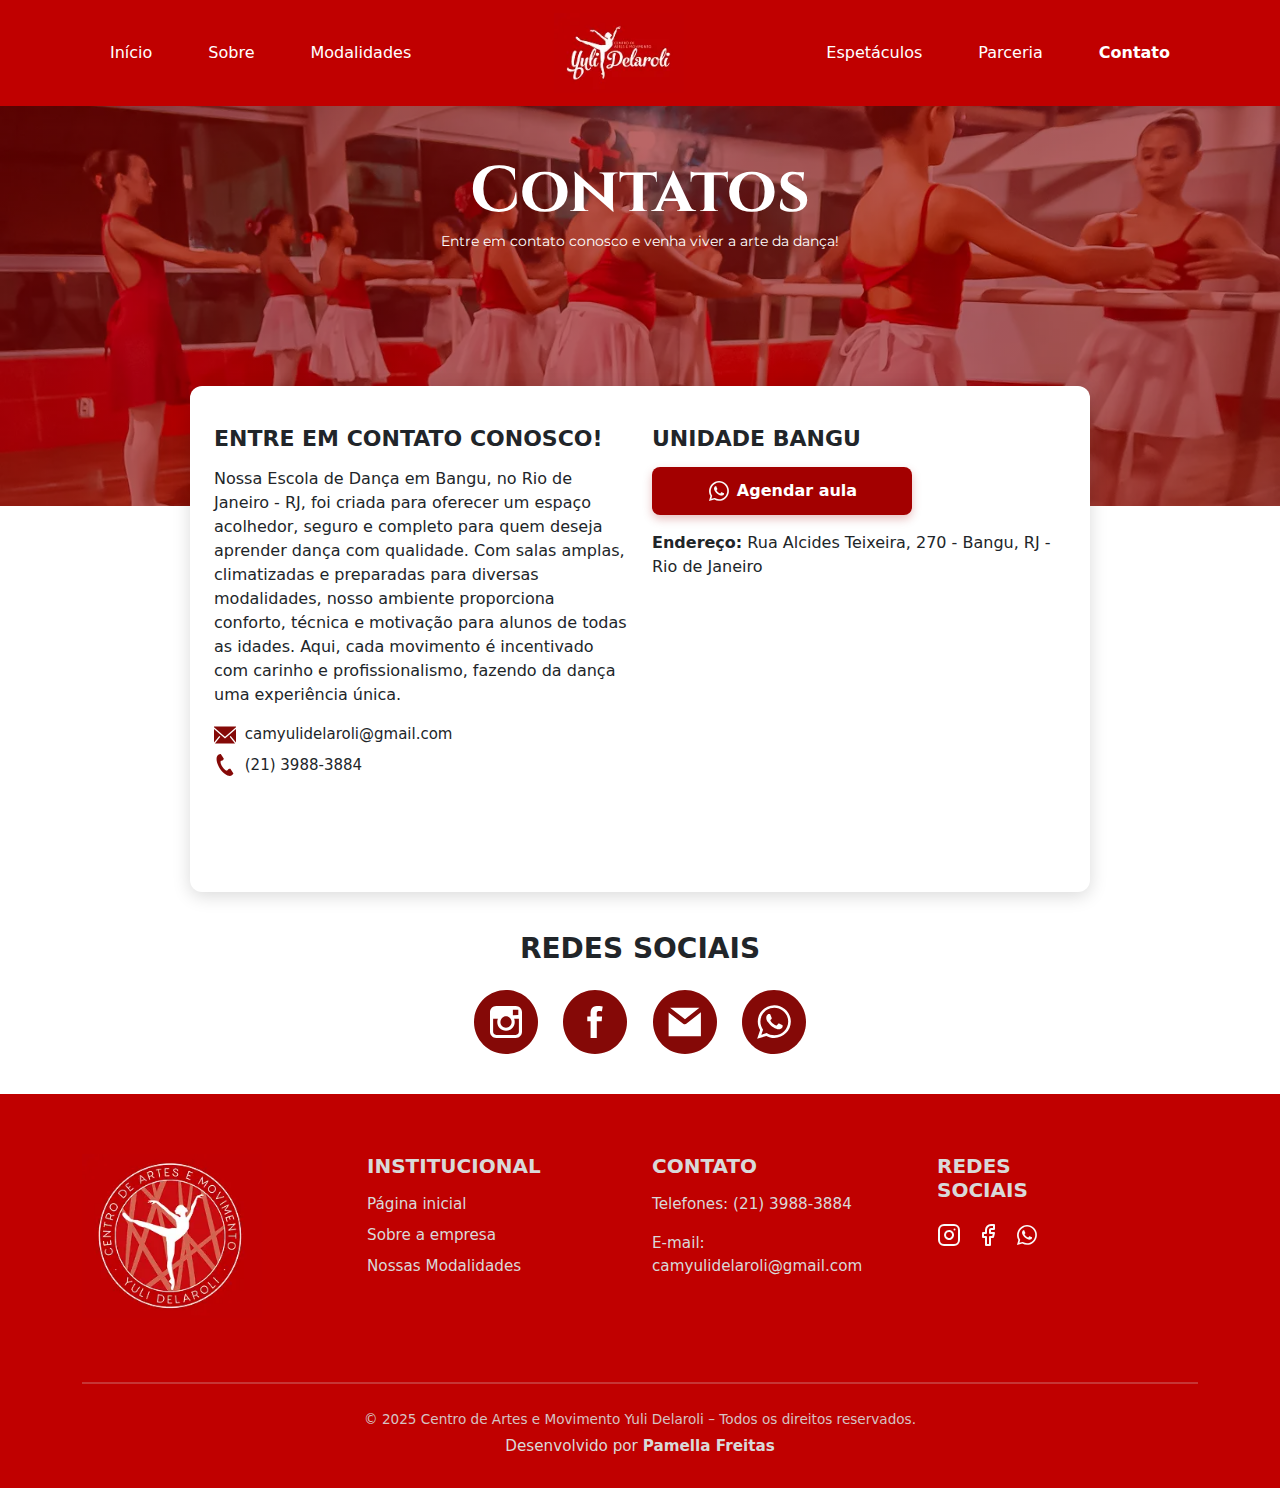
<file: contatos.html>
<!DOCTYPE html>
<html lang="pt-br">
<head>
  <meta charset="UTF-8">
  <title>Contato - CAM Yuli Delaroli</title>
  <meta name="viewport" content="width=device-width, initial-scale=1">

   <!-- Styles CSS -->
  <link rel="stylesheet" href="css/footer.css">
  <link rel="stylesheet" href="css/contatos.css">

  <!-- Bootstrap CSS -->
  <link href="https://cdn.jsdelivr.net/npm/bootstrap@5.3.2/dist/css/bootstrap.min.css" rel="stylesheet">

  <!-- Google Fonts -->
  <link rel="preconnect" href="https://fonts.googleapis.com">
  <link rel="preconnect" href="https://fonts.gstatic.com" crossorigin>
  <link href="https://fonts.googleapis.com/css2?family=Cinzel:wght@400..900&family=Dancing+Script:wght@400..700&family=Montserrat:ital,wght@0,100..900;1,100..900&display=swap" rel="stylesheet">

   <!-- Animação -->
  <link rel="stylesheet" href="https://cdn.jsdelivr.net/npm/aos@2.3.4/dist/aos.css" />

</head>

<body>

<nav class="navbar navbar-expand-lg navbar-dark menu-custom">
  <div class="container">

    <!-- LOGO MOBILE (aparece só no mobile) -->
    <a class="navbar-brand d-lg-none" href="#">
      <img src="img/logo-cam.webp" alt="Logo">
    </a>

    <!-- BOTÃO HAMBÚRGUER -->
    <button class="navbar-toggler" type="button" data-bs-toggle="collapse" data-bs-target="#menu">
      <span class="navbar-toggler-icon"></span>
    </button>

    <!-- MENU -->
    <div class="collapse navbar-collapse justify-content-between" id="menu">

      <!-- LADO ESQUERDO (DESKTOP) -->
      <ul class="navbar-nav align-items-center">
        <li class="nav-item"><a class="nav-link" href="/index.html">Início</a></li>
        <li class="nav-item"><a class="nav-link" href="/sobre.html">Sobre</a></li>
        <li class="nav-item"><a class="nav-link" href="/modalidades.html">Modalidades</a></li>
      </ul>

      <!-- LOGO DESKTOP (só aparece em telas grandes) -->
      <a class="navbar-brand d-none d-lg-block mx-4" href="#">
        <img src="img/logo-cam.webp" alt="Logo">
      </a>

      <!-- LADO DIREITO (DESKTOP) -->
      <ul class="navbar-nav align-items-center">
        <li class="nav-item"><a class="nav-link" href="/espetaculo.html">Espetáculos</a></li>
        <li class="nav-item"><a class="nav-link" href="/parcerias.html">Parceria</a></li>
        <li class="nav-item"><a class="nav-link active" href="/contatos.html">Contato</a></li>
      </ul>

    </div>
  </div>
</nav>


<section class="contatos-section">
  <!-- Fundo -->
  <div class="contatos-bg">
        <h1 class="titulo-contatos text-center pt-5">Contatos</h2>
        <p class="subtitulo-contatos text-center">Entre em contato conosco e venha viver a arte da dança!</p>
  </div>
  <!-- Conteúdo principal -->
  <div class="container contato-card">

    <div class="row m-0">
      <!-- COLUNA ESQUERDA -->
      <div class="col-md-6 contato-texto">
        <h2>ENTRE EM CONTATO CONOSCO!</h2>
        <p>
          Nossa Escola de Dança em Bangu, no Rio de Janeiro - RJ, foi criada para oferecer um espaço acolhedor,
          seguro e completo para quem deseja aprender dança com qualidade.
          Com salas amplas, climatizadas e preparadas para diversas modalidades, nosso ambiente proporciona conforto,
          técnica e motivação para alunos de todas as idades. Aqui, cada movimento é incentivado com carinho e profissionalismo,
          fazendo da dança uma experiência única.
        </p>

        <p class="info-item">
          <svg width="22" height="22" viewBox="0 0 22 22" fill="none" xmlns="http://www.w3.org/2000/svg">
          <path fill-rule="evenodd" clip-rule="evenodd" d="M22 4.90723V18.5374L16.6815 11.8899L15.6708 12.6987L21.0411 19.4121H0.958879L6.32916 12.6987L5.31851 11.8899L0 18.5374V4.90722L10.9994 14.4456L22 4.90723ZM21.9992 2.5896V3.19262L10.9999 12.731L0.000515625 3.19263V2.5896H21.9992Z" fill="#850907"/>
          </svg>

          camyulidelaroli@gmail.com</p>
        <p class="info-item">
          <svg width="22" height="22" viewBox="0 0 22 22" fill="none" xmlns="http://www.w3.org/2000/svg">
          <g clip-path="url(#clip0_149_57)">
          <path d="M4.07408 0.932218C2.56244 1.91259 2.26548 4.97708 2.83619 7.47473C3.28066 9.41975 4.22563 12.0289 5.81908 14.4857C7.31809 16.797 9.40942 18.8695 11.0041 20.0686C13.0518 21.6082 15.971 22.5869 17.4826 21.6065C18.247 21.1108 19.3826 19.7564 19.4345 19.5133C19.4345 19.5133 18.7685 18.4865 18.6224 18.2612L16.3892 14.8179C16.2233 14.562 15.1826 14.7959 14.6539 15.0954C13.9407 15.4994 13.284 16.5836 13.284 16.5836C12.795 16.8661 12.3854 16.5847 11.5296 16.1908C10.4779 15.7069 9.29538 14.2033 8.35424 12.8415C7.49465 11.4269 6.60404 9.73394 6.59115 8.57627C6.58053 7.63431 6.49056 7.14559 6.94796 6.8143C6.94796 6.8143 8.20574 6.65677 8.86553 6.17045C9.35455 5.80986 9.99251 4.95504 9.82656 4.69912L7.59339 1.25586C7.44726 1.03053 6.78133 0.00374943 6.78133 0.00374943C6.53825 -0.0480279 4.83845 0.436488 4.07408 0.932218Z" fill="#850907"/>
          </g>
          <defs>
          <clipPath id="clip0_149_57">
          <rect width="22" height="22" fill="white"/>
          </clipPath>
          </defs>
          </svg>

          (21) 3988-3884</p>
      </div>

      <!-- COLUNA DIREITA -->
      <div class="col-md-6 unidade-box">
        <h2>UNIDADE BANGU</h2>

        <a href="https://api.whatsapp.com/send/?phone=552139883884&text&type=phone_number&app_absent=0&utm_source=ig" target="_blank" rel="noopener noreferrer" class="btn-agendar mb-3">
          <svg width="24" height="24" viewBox="0 0 24 24" fill="none" xmlns="http://www.w3.org/2000/svg">
<path d="M16.6 14C16.4 13.9 15.1 13.3 14.9 13.2C14.7 13.1 14.5 13.1 14.3 13.3C14.1 13.5 13.7 14.1 13.5 14.3C13.4 14.5 13.2 14.5 13 14.4C12.3 14.1 11.6 13.7 11 13.2C10.5 12.7 10 12.1 9.6 11.5C9.5 11.3 9.6 11.1 9.7 11C9.8 10.9 9.9 10.7 10.1 10.6C10.2 10.5 10.3 10.3 10.3 10.2C10.4 10.1 10.4 9.90001 10.3 9.80001C10.2 9.70001 9.7 8.50001 9.5 8.00001C9.4 7.30001 9.2 7.30001 9 7.30001C8.9 7.30001 8.7 7.30001 8.5 7.30001C8.3 7.30001 8 7.50001 7.9 7.60001C7.3 8.20001 7 8.90001 7 9.70001C7.1 10.6 7.4 11.5 8 12.3C9.1 13.9 10.5 15.2 12.2 16C12.7 16.2 13.1 16.4 13.6 16.5C14.1 16.7 14.6 16.7 15.2 16.6C15.9 16.5 16.5 16 16.9 15.4C17.1 15 17.1 14.6 17 14.2C17 14.2 16.8 14.1 16.6 14ZM19.1 4.90001C15.2 1.00001 8.9 1.00001 5 4.90001C1.8 8.10001 1.2 13 3.4 16.9L2 22L7.3 20.6C8.8 21.4 10.4 21.8 12 21.8C17.5 21.8 21.9 17.4 21.9 11.9C22 9.30001 20.9 6.80001 19.1 4.90001ZM16.4 18.9C15.1 19.7 13.6 20.2 12 20.2C10.5 20.2 9.1 19.8 7.8 19.1L7.5 18.9L4.4 19.7L5.2 16.7L5 16.4C2.6 12.4 3.8 7.40001 7.7 4.90001C11.6 2.40001 16.6 3.70001 19 7.50001C21.4 11.4 20.3 16.5 16.4 18.9Z" fill="#FAFAFA"/>
          </svg>

          Agendar aula</a>

        <p><strong>Endereço:</strong> Rua Alcides Teixeira, 270 - Bangu, RJ - Rio de Janeiro</p>

            <iframe 
            src="https://www.google.com/maps/embed?pb=!1m18!1m12!1m3!1d3676.739671841486!2d-43.465547!3d-22.849118999999998!2m3!1f0!2f0!3f0!3m2!1i1024!2i768!4f13.1!3m3!1m2!1s0x9960157358f725%3A0x81da7f121dea5b9a!2sCAM%20Yuli%20Delaroli!5e0!3m2!1spt-BR!2sbr!4v1765132018688!5m2!1spt-BR!2sbr"
            class="w-100 rounded"
            style="max-width: 420px; height: 250px; border:0;"
            allowfullscreen=""
            loading="lazy">
          </iframe>
      </div>
    </div>
  </div>

  <!-- REDES SOCIAIS -->
  <div class="redes-sociais container text-center">
    <h3>REDES SOCIAIS</h3>

    <div class="icons pt-3">
      <a href="https://www.instagram.com/camyulidelaroli/" target="_blank" rel="noopener noreferrer">
        <svg width="64" height="64" viewBox="0 0 64 64" fill="none" xmlns="http://www.w3.org/2000/svg">
<g clip-path="url(#clip0_97_120)">
<path d="M32.0002 37.625C35.1002 37.625 37.6377 35.1 37.6377 31.9875C37.6377 30.7625 37.2377 29.625 36.5752 28.7C35.5502 27.2875 33.8877 26.35 32.0127 26.35C30.1377 26.35 28.4752 27.275 27.4502 28.7C26.7877 29.625 26.3877 30.7625 26.3877 31.9875C26.3752 35.1 28.9002 37.625 32.0002 37.625Z" fill="#850907"/>
<path d="M44.3 25.1125V20.3875V19.6875H43.6L38.875 19.7L38.9 25.125L44.3 25.1125Z" fill="#850907"/>
<path d="M40.75 32C40.75 36.825 36.825 40.75 32 40.75C27.175 40.75 23.25 36.825 23.25 32C23.25 30.8375 23.4875 29.725 23.9 28.7125H19.125V41.8125C19.125 43.5 20.5 44.875 22.1875 44.875H41.8125C43.5 44.875 44.875 43.5 44.875 41.8125V28.7125H40.1C40.525 29.725 40.75 30.8375 40.75 32Z" fill="#850907"/>
<path d="M32 0C14.325 0 0 14.325 0 32C0 49.675 14.325 64 32 64C49.675 64 64 49.675 64 32C64 14.325 49.675 0 32 0ZM48 28.7125V41.8125C48 45.225 45.225 48 41.8125 48H22.1875C18.775 48 16 45.225 16 41.8125V28.7125V22.175C16 18.7625 18.775 15.9875 22.1875 15.9875H41.8125C45.225 15.9875 48 18.7625 48 22.175V28.7125Z" fill="#850907"/>
</g>
<defs>
<clipPath id="clip0_97_120">
<rect width="64" height="64" fill="white"/>
</clipPath>
</defs>
</svg>

      </a>
      <a href="https://www.facebook.com/camyulidelaroli?locale=pt_BR" target="_blank" rel="noopener noreferrer">
        <svg width="64" height="64" viewBox="0 0 64 64" fill="none" xmlns="http://www.w3.org/2000/svg">
<g clip-path="url(#clip0_97_129)">
<path d="M32 0C14.325 0 0 14.325 0 32C0 49.675 14.325 64 32 64C49.675 64 64 49.675 64 32C64 14.325 49.675 0 32 0ZM39.0625 26.575L38.7 31.3625H33.7875V47.9875H27.5875V31.3625H24.275V26.575H27.5875V23.3625C27.5875 21.95 27.625 19.7625 28.65 18.4C29.7375 16.9625 31.225 15.9875 33.7875 15.9875C37.9625 15.9875 39.7125 16.5875 39.7125 16.5875L38.8875 21.4875C38.8875 21.4875 37.5125 21.0875 36.225 21.0875C34.9375 21.0875 33.7875 21.55 33.7875 22.8375V26.575H39.0625Z" fill="#850907"/>
</g>
<defs>
<clipPath id="clip0_97_129">
<rect width="64" height="64" fill="white"/>
</clipPath>
</defs>
</svg>

      </a>
      <a href="https://mail.google.com/mail/?view=cm&fs=1&to=camyulidelaroli@gmail.com" target="_blank"
      target="_blank" rel="noopener noreferrer">
        <svg width="64" height="64" viewBox="0 0 64 64" fill="none" xmlns="http://www.w3.org/2000/svg">
<g clip-path="url(#clip0_97_152)">
<path d="M32 0C14.3268 0 0 14.3268 0 32C0 49.6732 14.3268 64 32 64C49.6732 64 64 49.6732 64 32C64 14.3268 49.6732 0 32 0ZM46.4169 17.7778L31.9881 29.1846L17.0901 17.7778H46.4169ZM47.9013 46.2222H15.605V22.5953L30.4921 33.8871C30.8913 34.1923 31.4818 34.3449 31.9579 34.3449C32.4453 34.3449 32.8684 34.1849 33.272 33.8661L47.9013 22.2287V46.2222Z" fill="#850907"/>
</g>
<defs>
<clipPath id="clip0_97_152">
<rect width="64" height="64" fill="white"/>
</clipPath>
</defs>
</svg>

      </a>
      <a href="https://api.whatsapp.com/send/?phone=552139883884&text&type=phone_number&app_absent=0&utm_source=ig" target="_blank" rel="noopener noreferrer">
        <svg width="64" height="64" viewBox="0 0 64 64" fill="none" xmlns="http://www.w3.org/2000/svg">
<g clip-path="url(#clip0_97_142)">
<path d="M64 32C64 14.3269 49.6731 0 32 0C14.3269 0 0 14.3269 0 32C0 49.6731 14.3269 64 32 64C49.6731 64 64 49.6731 64 32Z" fill="#850907"/>
<path d="M48.8399 31.5651C48.8399 40.6263 41.4371 47.972 32.3033 47.972C29.4048 47.972 26.6821 47.2306 24.3119 45.9324L15.1572 48.8397L18.1414 40.0343C16.6367 37.5631 15.7701 34.6613 15.7701 31.564C15.7712 22.5027 23.1718 15.157 32.3055 15.157C41.4382 15.1592 48.8399 22.5038 48.8399 31.5651ZM32.3022 17.7733C24.637 17.7733 18.4017 23.9613 18.4017 31.5684C18.4017 34.5866 19.3858 37.3808 21.0498 39.6543L19.3144 44.7759L24.6545 43.0789C26.8512 44.5199 29.4795 45.3591 32.3022 45.3591C39.9675 45.3591 46.205 39.1721 46.205 31.5651C46.2072 23.9613 39.9686 17.7733 32.3022 17.7733ZM40.654 35.3444C40.5507 35.1786 40.2806 35.0776 39.8764 34.8755C39.4733 34.6734 37.4776 33.7013 37.1075 33.5695C36.734 33.4344 36.4638 33.3663 36.1936 33.7694C35.9267 34.1725 35.1491 35.0776 34.9108 35.3477C34.6746 35.6168 34.4385 35.6509 34.0332 35.4521C33.6279 35.2478 32.3209 34.826 30.7723 33.4564C29.5674 32.3888 28.7535 31.0741 28.5185 30.671C28.2801 30.269 28.4943 30.0516 28.6953 29.8517C28.8765 29.6704 29.1006 29.3816 29.3038 29.1454C29.507 28.9115 29.574 28.7456 29.7091 28.4766C29.842 28.2075 29.775 27.9735 29.675 27.7703C29.574 27.5682 28.7645 25.5912 28.4251 24.7861C28.0879 23.9822 27.7507 24.1151 27.5135 24.1151C27.2774 24.1151 27.0072 24.0821 26.737 24.0821C26.4668 24.0821 26.0275 24.1799 25.6573 24.583C25.2872 24.986 24.2394 25.9581 24.2394 27.9373C24.2394 29.9187 25.6903 31.8287 25.8935 32.0967C26.0977 32.3636 28.6986 36.5581 32.8185 38.1683C36.9405 39.7773 36.9405 39.2402 37.683 39.1721C38.4277 39.104 40.0818 38.2001 40.4178 37.2621C40.7561 36.3198 40.7561 35.5125 40.654 35.3444Z" fill="white" stroke="white" stroke-width="0.000336827"/>
</g>
<defs>
<clipPath id="clip0_97_142">
<rect width="64" height="64" fill="white"/>
</clipPath>
</defs>
</svg>

      </a>
    </div>
  </div>

</section>




<footer class="footer-custom">
  <div class="container">

    <div class="row align-items-start">

  <!-- LOGO -->
  <div class="col-12 col-md-3 col-lg-3 mb-4">
    <img src="img/logo-cam2.webp" alt="Logo" class="logo-footer">
  </div>

  <!-- INSTITUCIONAL -->
  <div class="col-12 col-md-3 col-lg-3 mb-4">
    <h5 class="footer-title">INSTITUCIONAL</h5>
    <ul class="footer-list">
      <li><a href="/index.html">Página inicial</a></li>
      <li><a href="/sobre.html">Sobre a empresa</a></li>
      <li><a href="/modalidades.html">Nossas Modalidades</a></li>
    </ul>
  </div>

  <!-- CONTATO -->
  <div class="col-12 col-md-3 col-lg-3 mb-4">
    <h5 class="footer-title">Contato</h5>
    <p>Telefones: (21) 3988-3884</p>
    <p>E-mail: camyulidelaroli@gmail.com</p>
  </div>

  <!-- REDES SOCIAIS -->
  <div class="col-12 col-md-3 col-lg-2 mb-4">
    <h5 class="footer-title">Redes Sociais</h5>
    <div class="footer-redes">
          <a href="https://www.instagram.com/camyulidelaroli/" target="_blank" rel="noopener noreferrer">
            <svg width="24" height="24" viewBox="0 0 24 24" fill="none" xmlns="http://www.w3.org/2000/svg">
            <path d="M17 2H7C4.23858 2 2 4.23858 2 7V17C2 19.7614 4.23858 22 7 22H17C19.7614 22 22 19.7614 22 17V7C22 4.23858 19.7614 2 17 2Z" stroke="#F9F9F9" stroke-width="2" stroke-linecap="round" stroke-linejoin="round"/>
            <path d="M16 11.3701C16.1234 12.2023 15.9813 13.0523 15.5938 13.7991C15.2063 14.5459 14.5932 15.1515 13.8416 15.5297C13.0901 15.908 12.2385 16.0397 11.4078 15.906C10.5771 15.7723 9.80977 15.3801 9.21485 14.7852C8.61993 14.1903 8.22774 13.4229 8.09408 12.5923C7.96042 11.7616 8.09208 10.91 8.47034 10.1584C8.8486 9.40691 9.4542 8.7938 10.201 8.4063C10.9478 8.0188 11.7978 7.87665 12.63 8.00006C13.4789 8.12594 14.2649 8.52152 14.8717 9.12836C15.4785 9.73521 15.8741 10.5211 16 11.3701Z" stroke="#F9F9F9" stroke-width="2" stroke-linecap="round" stroke-linejoin="round"/>
            <path d="M17.5 6.5H17.51" stroke="#F9F9F9" stroke-width="2" stroke-linecap="round" stroke-linejoin="round"/>
          </svg>

          </a>
          <a href="https://www.facebook.com/camyulidelaroli?locale=pt_BR" target="_blank" rel="noopener noreferrer">
            <svg width="24" height="24" viewBox="0 0 24 24" fill="none" xmlns="http://www.w3.org/2000/svg">
            <path d="M18 2H15C13.6739 2 12.4021 2.52678 11.4645 3.46447C10.5268 4.40215 10 5.67392 10 7V10H7V14H10V22H14V14H17L18 10H14V7C14 6.73478 14.1054 6.48043 14.2929 6.29289C14.4804 6.10536 14.7348 6 15 6H18V2Z" stroke="#F9F9F9" stroke-width="2" stroke-linecap="round" stroke-linejoin="round"/>
            </svg>
          </a>

          <a href="https://api.whatsapp.com/send/?phone=552139883884&text&type=phone_number&app_absent=0&utm_source=ig" target="_blank" rel="noopener noreferrer">
            <svg width="24" height="24" viewBox="0 0 24 24" fill="none" xmlns="http://www.w3.org/2000/svg">
            <path d="M16.6 14.0001C16.4 13.9001 15.1 13.3001 14.9 13.2001C14.7 13.1001 14.5 13.1001 14.3 13.3001C14.1 13.5001 13.7 14.1001 13.5 14.3001C13.4 14.5001 13.2 14.5001 13 14.4001C12.3 14.1001 11.6 13.7001 11 13.2001C10.5 12.7001 10 12.1001 9.6 11.5001C9.5 11.3001 9.6 11.1001 9.7 11.0001C9.8 10.9001 9.9 10.7001 10.1 10.6001C10.2 10.5001 10.3 10.3001 10.3 10.2001C10.4 10.1001 10.4 9.9001 10.3 9.8001C10.2 9.7001 9.7 8.5001 9.5 8.0001C9.4 7.3001 9.2 7.3001 9 7.3001C8.9 7.3001 8.7 7.3001 8.5 7.3001C8.3 7.3001 8 7.5001 7.9 7.6001C7.3 8.2001 7 8.9001 7 9.7001C7.1 10.6001 7.4 11.5001 8 12.3001C9.1 13.9001 10.5 15.2001 12.2 16.0001C12.7 16.2001 13.1 16.4001 13.6 16.5001C14.1 16.7001 14.6 16.7001 15.2 16.6001C15.9 16.5001 16.5 16.0001 16.9 15.4001C17.1 15.0001 17.1 14.6001 17 14.2001C17 14.2001 16.8 14.1001 16.6 14.0001ZM19.1 4.9001C15.2 1.0001 8.9 1.0001 5 4.9001C1.8 8.1001 1.2 13.0001 3.4 16.9001L2 22.0001L7.3 20.6001C8.8 21.4001 10.4 21.8001 12 21.8001C17.5 21.8001 21.9 17.4001 21.9 11.9001C22 9.3001 20.9 6.8001 19.1 4.9001ZM16.4 18.9001C15.1 19.7001 13.6 20.2001 12 20.2001C10.5 20.2001 9.1 19.8001 7.8 19.1001L7.5 18.9001L4.4 19.7001L5.2 16.7001L5 16.4001C2.6 12.4001 3.8 7.4001 7.7 4.9001C11.6 2.4001 16.6 3.7001 19 7.5001C21.4 11.4001 20.3 16.5001 16.4 18.9001Z" fill="#FAFAFA"/>
            </svg>

          </a>
        </div>
      </div>

    </div>

    <!-- LINHA -->
    <hr class="footer-linha">

    <!-- COPYRIGHT -->
    <div class="text-center footer-copy">
      <p>© 2025 Centro de Artes e Movimento Yuli Delaroli – Todos os direitos reservados.</p>
      <a href="https://www.instagram.com/devpamella/">Desenvolvido por <strong>Pamella Freitas</strong></a>
    </div>

  </div>
</footer>



  <!-- Bootstrap JS -->
   <script src="javascript.js"></script>
  <script src="https://cdn.jsdelivr.net/npm/bootstrap@5.3.2/dist/js/bootstrap.bundle.min.js"></script>
  <script src="https://cdn.jsdelivr.net/npm/aos@2.3.4/dist/aos.js"></script>
<script>
  AOS.init();
</script>



</body>
</html>
</file>
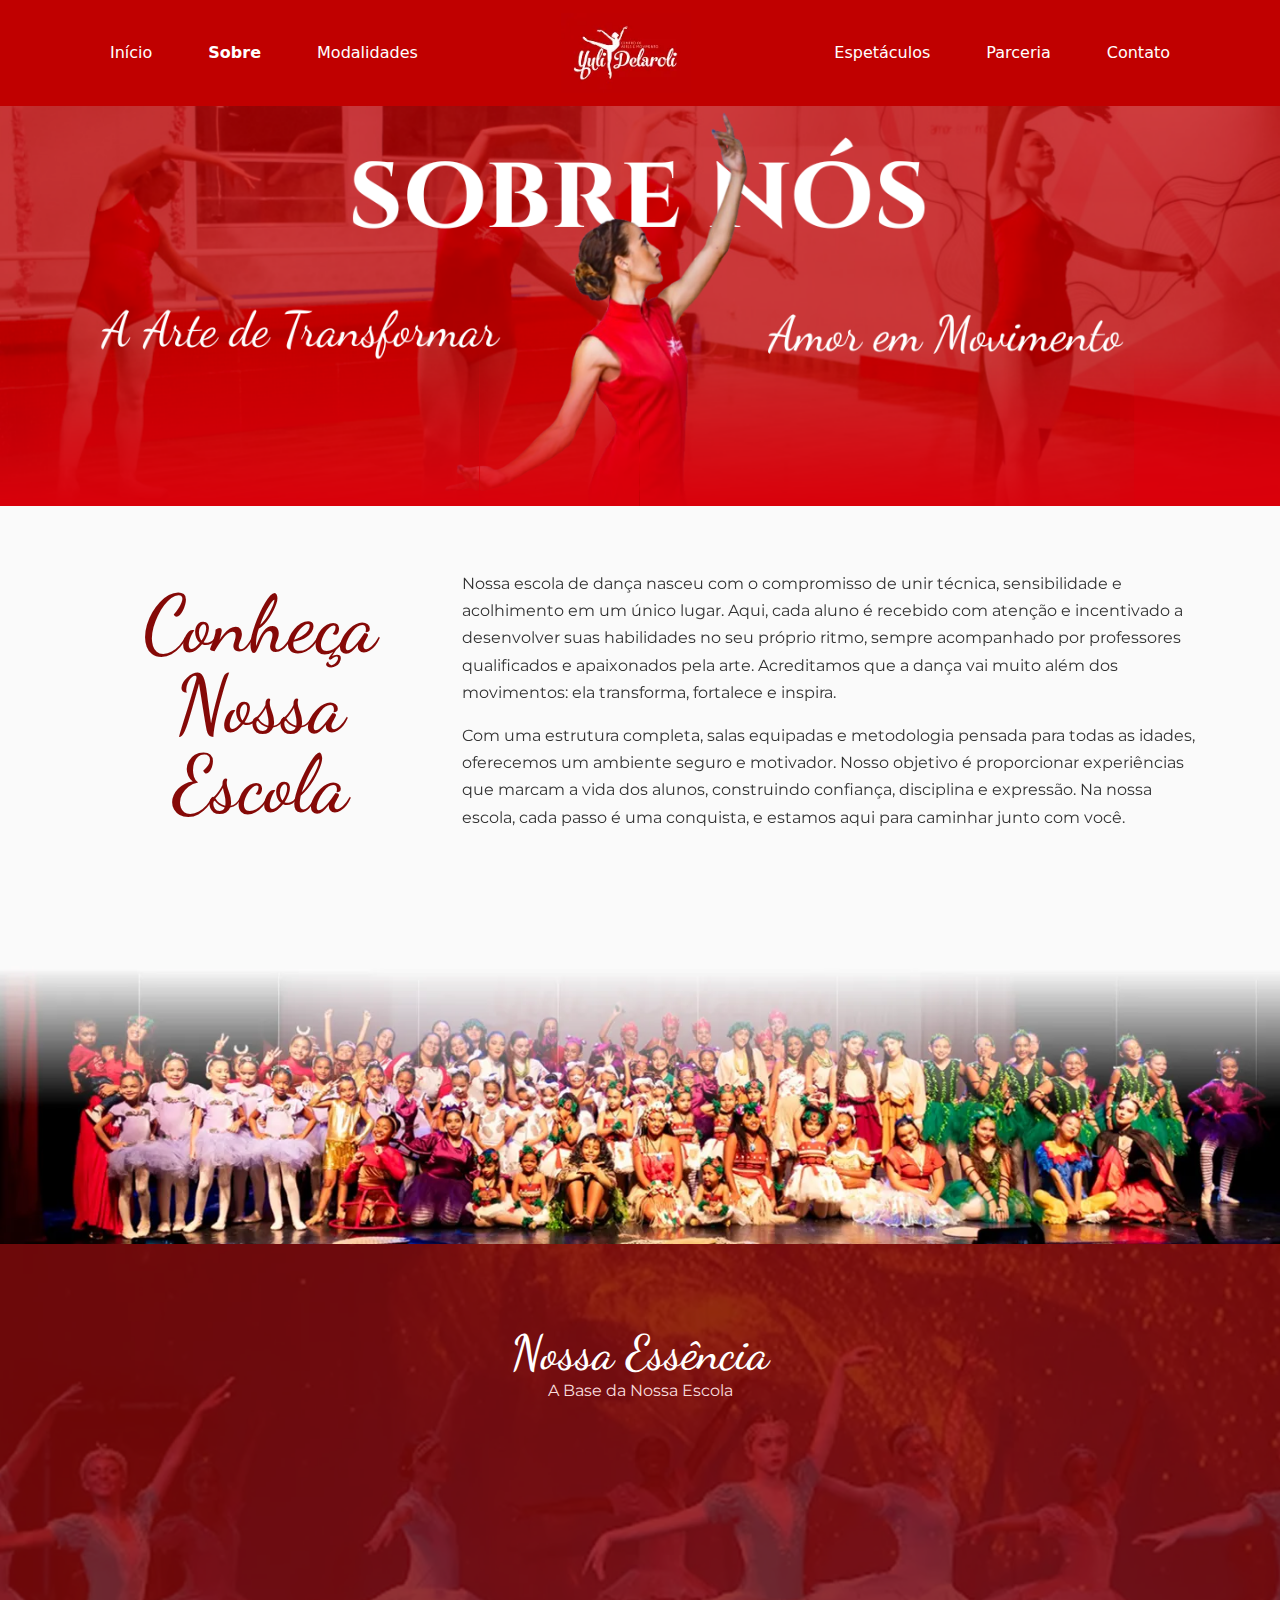
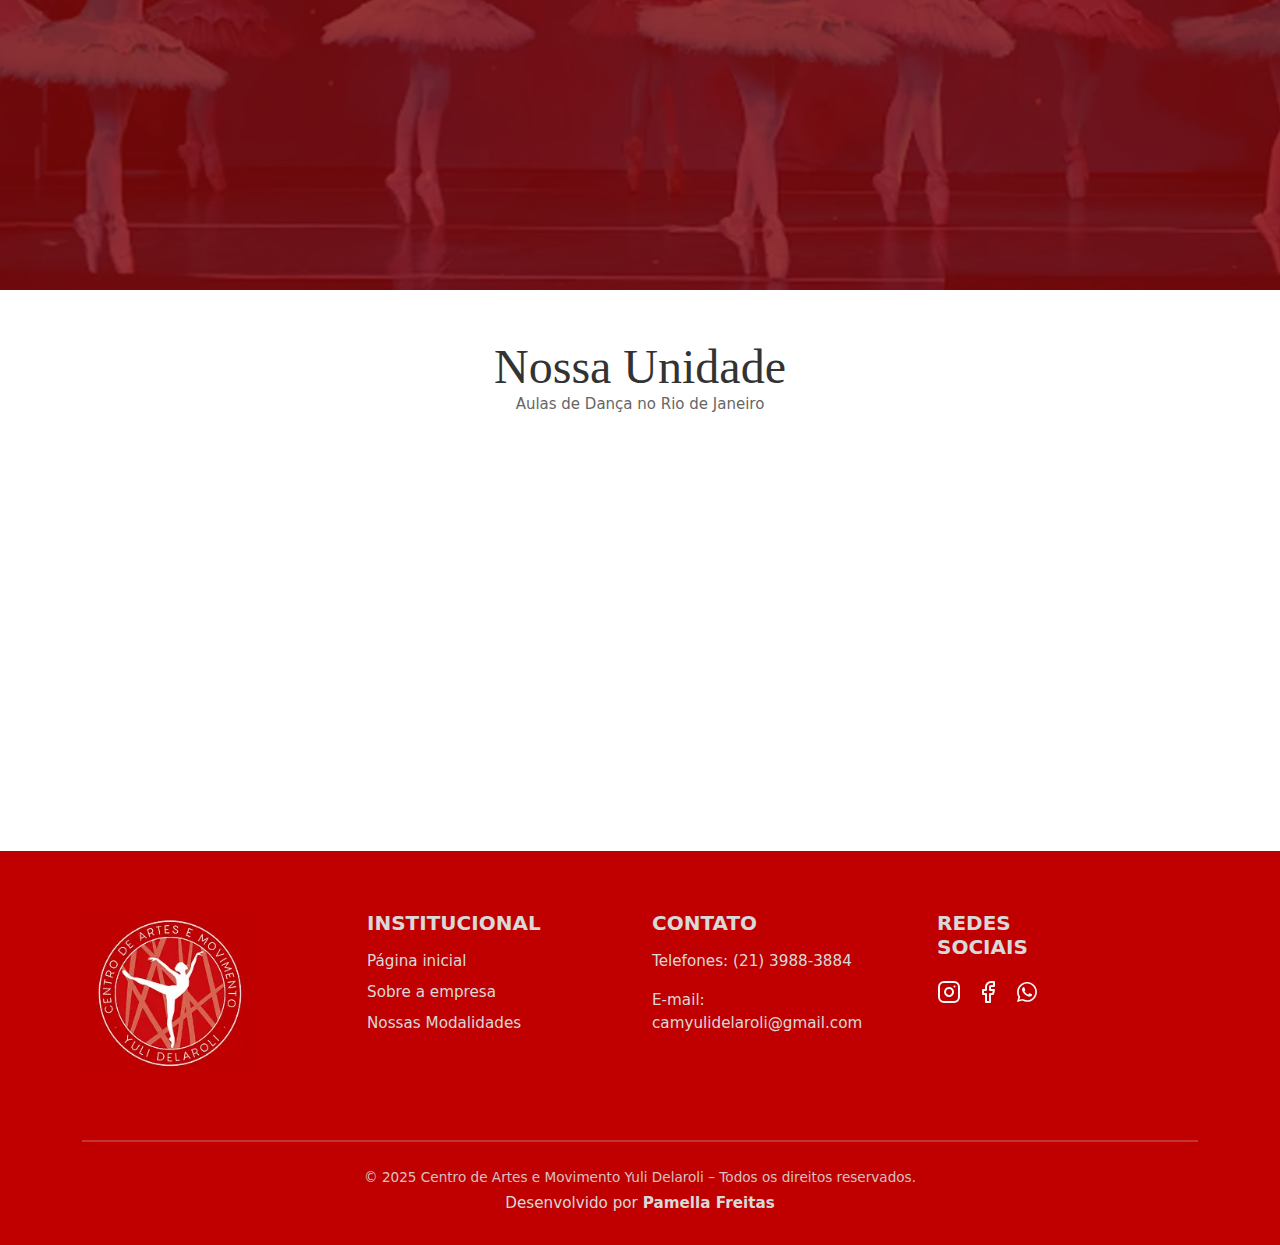
<file: sobre.html>
<!DOCTYPE html>
<html lang="pt-br">
<head>
  <meta charset="UTF-8">
  <title>Sobre - CAM Yuli Delaroli</title>
  <meta name="viewport" content="width=device-width, initial-scale=1">

   <!-- Styles CSS -->
    <link rel="stylesheet" href="css/sobre.css">
  <link rel="stylesheet" href="css/footer.css">

  <!-- Bootstrap CSS -->
  <link href="https://cdn.jsdelivr.net/npm/bootstrap@5.3.2/dist/css/bootstrap.min.css" rel="stylesheet">

  <!-- Google Fonts -->
  <link rel="preconnect" href="https://fonts.googleapis.com">
  <link rel="preconnect" href="https://fonts.gstatic.com" crossorigin>
  <link href="https://fonts.googleapis.com/css2?family=Cinzel:wght@400..900&family=Dancing+Script:wght@400..700&family=Montserrat:ital,wght@0,100..900;1,100..900&display=swap" rel="stylesheet">

   <!-- Animação -->
  <link rel="stylesheet" href="https://cdn.jsdelivr.net/npm/aos@2.3.4/dist/aos.css" />

</head>

<body>

<nav class="navbar navbar-expand-lg navbar-dark menu-custom">
  <div class="container">

    <!-- LOGO MOBILE (aparece só no mobile) -->
    <a class="navbar-brand d-lg-none" href="#">
      <img src="img/logo-cam.webp" alt="Logo">
    </a>

    <!-- BOTÃO HAMBÚRGUER -->
    <button class="navbar-toggler" type="button" data-bs-toggle="collapse" data-bs-target="#menu">
      <span class="navbar-toggler-icon"></span>
    </button>

    <!-- MENU -->
    <div class="collapse navbar-collapse justify-content-between" id="menu">

      <!-- LADO ESQUERDO (DESKTOP) -->
      <ul class="navbar-nav align-items-center">
        <li class="nav-item"><a class="nav-link" href="/index.html">Início</a></li>
        <li class="nav-item"><a class="nav-link active" href="/sobre.html">Sobre</a></li>
        <li class="nav-item"><a class="nav-link" href="/modalidades.html">Modalidades</a></li>
      </ul>

      <!-- LOGO DESKTOP (só aparece em telas grandes) -->
      <a class="navbar-brand d-none d-lg-block mx-4" href="#">
        <img src="img/logo-cam.webp" alt="Logo">
      </a>

      <!-- LADO DIREITO (DESKTOP) -->
      <ul class="navbar-nav align-items-center">
        <li class="nav-item"><a class="nav-link" href="/espetaculo.html">Espetáculos</a></li>
        <li class="nav-item"><a class="nav-link" href="/parcerias.html">Parceria</a></li>
        <li class="nav-item"><a class="nav-link" href="/contatos.html">Contato</a></li>
      </ul>

    </div>
  </div>
</nav>

<section class="container-fluid p-0">
    <img 
    src="img/banner-sobre.png" 
    alt="Banner Desktop" 
    class="w-100 img-desktop">

      <!-- Banner Mobile -->
  <img 
    src="img/banner-sobre-pq.webp" 
    alt="Banner Mobile" 
    class="w-100 img-mobile">
</section>

<section class="sobre-escola">
<div class="container">
  <div class=" row align-items-center">
    
    <!-- TÍTULO À ESQUERDA -->
    <div class="col-12 col-md-4 text-center text-md-left">
        <!-- Versão com <br> para telas grandes -->
        <h2 class="titulo-escola titulo-desktop d-none d-md-block" data-aos="fade-right"  data-aos-duration="900">
        Conheça<br>
        Nossa<br>
        Escola
        </h2>

        <!-- Versão sem <br> para telas pequenas -->
        <h2 class="titulo-escola titulo-mobile d-block d-md-none" data-aos="fade-right" data-aos-duration="900">
        Conheça Nossa Escola
        </h2>

    </div>

    <!-- TEXTO À DIREITA -->
    <div class="col-12 col-md-8" data-aos="fade-right" data-aos-duration="900">
      <p>
        Nossa escola de dança nasceu com o compromisso de unir técnica, sensibilidade e acolhimento em um único lugar. Aqui, cada aluno é recebido com atenção e incentivado a desenvolver suas habilidades no seu próprio ritmo, sempre acompanhado por professores qualificados e apaixonados pela arte. Acreditamos que a dança vai muito além dos movimentos: ela transforma, fortalece e inspira.
      </p>

      <p>
        Com uma estrutura completa, salas equipadas e metodologia pensada para todas as idades, oferecemos um ambiente seguro e motivador. Nosso objetivo é proporcionar experiências que marcam a vida dos alunos, construindo confiança, disciplina e expressão. Na nossa escola, cada passo é uma conquista, e estamos aqui para caminhar junto com você.
      </p>
    </div>
  </div>
  </div>
    <!-- IMAGEM GRANDE EMBAIXO -->
<div class="container-fluid p-0">
  <img src="img/espetaculo-cam.webp" alt="Foto da Escola" class="w-100 img-fluid img-bottom">
</div>
</section>

<section class="essencia-section">
  <div class="overlay"></div>

  <div class="container text-center section-content">

    <h2 class="titulo-essencia">Nossa Essência</h2>
    <p class="subtitulo-essencia">A Base da Nossa Escola</p>

    <div class="row justify-content-center mt-4" data-aos="fade-right" data-aos-duration="900">

      <!-- VISÃO -->
      <div class="col-12 col-md-4 mb-4">
        <div class="card-essencia">
          <div class="icon-wrapper">
            <svg width="67" height="60" viewBox="0 0 67 60" fill="none" xmlns="http://www.w3.org/2000/svg">
            <path d="M32.853 10.0132C12.6343 10.0132 0 30 0 30C0 30 12.5137 49.9869 32.853 49.9869C51.8771 49.9869 66.3166 30 66.3166 30C66.3166 30 51.9958 10.0132 32.853 10.0132ZM33.0329 39.0018C27.493 39.0018 23.0059 34.9818 23.0059 30.0223C23.0059 25.0629 27.4949 21.0412 33.0329 21.0412C38.5709 21.0412 43.0619 25.0629 43.0619 30.0223C43.0619 34.9818 38.5709 39.0018 33.0329 39.0018ZM33.0942 25.5326C30.3376 25.5326 28.1036 27.5349 28.1036 30.0018C28.1036 32.4686 30.3376 34.4709 33.0942 34.4709C35.8507 34.4709 38.0847 32.4703 38.0847 30.0018C38.0866 27.5349 35.8527 25.5326 33.0942 25.5326Z" fill="#850907"/>
            </svg>

          </div>
          <h5>Visão</h5>
          <p>
            A visão da Escola é ser reconhecida como referência em formação em dança, unindo acolhimento, excelência e inovação, e inspirando novas gerações a viver a arte com intensidade e significado.
          </p>
        </div>
      </div>

      <!-- MISSÃO -->
      <div class="col-12 col-md-4 mb-4">
        <div class="card-essencia">
          <div class="icon-wrapper">
            <svg width="67" height="60" viewBox="0 0 67 60" fill="none" xmlns="http://www.w3.org/2000/svg">
            <path d="M64.6969 10.5C64.4875 9.75003 63.65 9.37503 62.8125 9.37503H56.5312V3.75003C56.5312 3.00003 56.1125 2.25003 55.275 2.06253C54.4375 1.68753 53.6 1.87503 52.9719 2.43753L44.5969 9.93753C44.1781 10.3125 43.9688 10.6875 43.9688 11.25V18L32.0344 28.6875C31.1969 29.4375 31.1969 30.5625 32.0344 31.3125C32.4531 31.6875 33.0812 31.875 33.5 31.875C33.9187 31.875 34.5469 31.6875 34.9656 31.3125L46.9 20.625H54.4375C55.0656 20.625 55.4844 20.4375 55.9031 20.0625L64.2781 12.5625C64.9062 12 65.1156 11.25 64.6969 10.5Z" fill="#850907"/>
            <path d="M37.8969 33.9375C36.85 35.0625 35.175 35.625 33.5 35.625C31.825 35.625 30.15 35.0625 29.1031 33.9375C26.5906 31.6875 26.5906 28.125 29.1031 26.0625L34.9656 20.8125C34.5469 20.625 33.9187 20.625 33.5 20.625C27.6375 20.625 23.0312 24.75 23.0312 30C23.0312 35.25 27.6375 39.375 33.5 39.375C39.3625 39.375 43.9688 35.25 43.9688 30C43.9688 29.625 43.9688 29.0625 43.7594 28.6875L37.8969 33.9375Z" fill="#850907"/>
            <path d="M58.8344 22.6875C57.7875 23.8125 56.1125 24.375 54.4375 24.375H48.575L47.1094 25.6875C47.7375 27 47.9469 28.5 47.9469 30C47.9469 37.3125 41.4562 43.125 33.2906 43.125C25.125 43.125 18.6344 37.3125 18.6344 30C18.6344 22.6875 25.125 16.875 33.2906 16.875C34.9656 16.875 36.6406 17.25 38.1063 17.625L39.7812 16.5V11.25C39.7812 9.75 40.4094 8.25 41.6656 7.3125L43.7594 5.4375C40.4094 4.3125 37.0594 3.75 33.5 3.75C17.3781 3.75 4.1875 15.5625 4.1875 30C4.1875 44.4375 17.3781 56.25 33.5 56.25C49.6219 56.25 62.8125 44.4375 62.8125 30C62.8125 26.8125 62.1844 23.8125 60.9281 20.8125L58.8344 22.6875Z" fill="#850907"/>
            </svg>

          </div>
          <h5>Missão</h5>
          <p>
            A missão da nossa Escola de Dança é oferecer ensino artístico de qualidade, desenvolvendo técnica, expressão e sensibilidade, para que cada aluno evolua com confiança e prazer em dançar.
          </p>
        </div>
      </div>

      <!-- VALORES -->
      <div class="col-12 col-md-4 mb-4">
        <div class="card-essencia">
          <div class="icon-wrapper">
            <svg width="67" height="60" viewBox="0 0 67 60" fill="none" xmlns="http://www.w3.org/2000/svg">
            <path d="M4.40324 22.5975L32.4553 53.7768L21.2056 22.5975H4.40324ZM24.2541 22.5975L34.1889 53.8406L42.7377 22.5975H24.2541ZM35.7006 53.7768L62.7058 22.5975H46.0333L35.7006 53.7768ZM62.7686 20.5575L54.6721 8.15997L46.5714 20.5575H62.7686ZM52.1261 7.44934H35.9288L44.0254 20.2725L52.1261 7.44934ZM41.5359 20.5575L33.4394 8.15997L25.3407 20.5575H41.5359ZM31.0692 7.44934H14.8741L22.9727 20.2725L31.0692 7.44934ZM12.3302 8.15997L4.23364 20.5575H20.4288L12.3302 8.15997Z" fill="#850907"/>
            </svg>

          </div>
          <h5>Valores</h5>
          <p>
            Nossos valores se baseiam no respeito, na disciplina e no amor pela arte, promovendo inclusão, criatividade e evolução contínua, para que cada aluno tenha espaço para crescer e florescer na dança.
          </p>
        </div>
      </div>

    </div>
  </div>
</section>

<section class="unidade-section py-5">
  <div class="container text-center">

    <h2 class="titulo-unidade">Nossa Unidade</h2>
    <p class="subtitulo-unidade">Aulas de Dança no Rio de Janeiro</p>

    <div class="card-unidade mx-auto mt-4" data-aos="zoom-in" data-aos-duration="900">
      <h3 class="titulo-card">Unidade Bangu</h3>
      <p class="texto-card">
        Um espaço acolhedor e equipado, com salas climatizadas e ambiente seguro
        para todas as idades. A unidade oferece conforto, técnica e atenção
        em cada aula.
      </p>

      <div class="botoes-unidade">
        <a href="https://api.whatsapp.com/send/?phone=552139883884&text&type=phone_number&app_absent=0&utm_source=ig" target="_blank" rel="noopener noreferrer" class="btn-agendar">
          <svg width="24" height="24" viewBox="0 0 24 24" fill="none" xmlns="http://www.w3.org/2000/svg">
          <path d="M16.6 14.0001C16.4 13.9001 15.1 13.3001 14.9 13.2001C14.7 13.1001 14.5 13.1001 14.3 13.3001C14.1 13.5001 13.7 14.1001 13.5 14.3001C13.4 14.5001 13.2 14.5001 13 14.4001C12.3 14.1001 11.6 13.7001 11 13.2001C10.5 12.7001 10 12.1001 9.6 11.5001C9.5 11.3001 9.6 11.1001 9.7 11.0001C9.8 10.9001 9.9 10.7001 10.1 10.6001C10.2 10.5001 10.3 10.3001 10.3 10.2001C10.4 10.1001 10.4 9.9001 10.3 9.8001C10.2 9.7001 9.7 8.5001 9.5 8.0001C9.4 7.3001 9.2 7.3001 9 7.3001C8.9 7.3001 8.7 7.3001 8.5 7.3001C8.3 7.3001 8 7.5001 7.9 7.6001C7.3 8.2001 7 8.9001 7 9.7001C7.1 10.6001 7.4 11.5001 8 12.3001C9.1 13.9001 10.5 15.2001 12.2 16.0001C12.7 16.2001 13.1 16.4001 13.6 16.5001C14.1 16.7001 14.6 16.7001 15.2 16.6001C15.9 16.5001 16.5 16.0001 16.9 15.4001C17.1 15.0001 17.1 14.6001 17 14.2001C17 14.2001 16.8 14.1001 16.6 14.0001ZM19.1 4.9001C15.2 1.0001 8.9 1.0001 5 4.9001C1.8 8.1001 1.2 13.0001 3.4 16.9001L2 22.0001L7.3 20.6001C8.8 21.4001 10.4 21.8001 12 21.8001C17.5 21.8001 21.9 17.4001 21.9 11.9001C22 9.3001 20.9 6.8001 19.1 4.9001ZM16.4 18.9001C15.1 19.7001 13.6 20.2001 12 20.2001C10.5 20.2001 9.1 19.8001 7.8 19.1001L7.5 18.9001L4.4 19.7001L5.2 16.7001L5 16.4001C2.6 12.4001 3.8 7.4001 7.7 4.9001C11.6 2.4001 16.6 3.7001 19 7.5001C21.4 11.4001 20.3 16.5001 16.4 18.9001Z" fill="#FAFAFA"/>
          </svg>

          Agendar aula
        </a>

        <a href="https://share.google/sQBZpLpMkfMk1vtNk" class="btn-local">
          <i class="bi bi-geo-alt"></i> Ver local
        </a>
      </div>
    </div>

  </div>
</section>


<footer class="footer-custom">
  <div class="container">

    <div class="row align-items-start">

  <!-- LOGO -->
  <div class="col-12 col-md-3 col-lg-3 mb-4">
    <img src="img/logo-cam2.webp" alt="Logo" class="logo-footer">
  </div>

  <!-- INSTITUCIONAL -->
  <div class="col-12 col-md-3 col-lg-3 mb-4">
    <h5 class="footer-title">INSTITUCIONAL</h5>
    <ul class="footer-list">
      <li><a href="/index.html">Página inicial</a></li>
      <li><a href="/sobre.html">Sobre a empresa</a></li>
      <li><a href="/modalidades.html">Nossas Modalidades</a></li>
    </ul>
  </div>

  <!-- CONTATO -->
  <div class="col-12 col-md-3 col-lg-3 mb-4">
    <h5 class="footer-title">Contato</h5>
    <p>Telefones: (21) 3988-3884</p>
    <p>E-mail: camyulidelaroli@gmail.com</p>
  </div>

  <!-- REDES SOCIAIS -->
  <div class="col-12 col-md-3 col-lg-2 mb-4">
    <h5 class="footer-title">Redes Sociais</h5>
    <div class="footer-redes">
          <a href="https://www.instagram.com/camyulidelaroli/" target="_blank" rel="noopener noreferrer">
            <svg width="24" height="24" viewBox="0 0 24 24" fill="none" xmlns="http://www.w3.org/2000/svg">
            <path d="M17 2H7C4.23858 2 2 4.23858 2 7V17C2 19.7614 4.23858 22 7 22H17C19.7614 22 22 19.7614 22 17V7C22 4.23858 19.7614 2 17 2Z" stroke="#F9F9F9" stroke-width="2" stroke-linecap="round" stroke-linejoin="round"/>
            <path d="M16 11.3701C16.1234 12.2023 15.9813 13.0523 15.5938 13.7991C15.2063 14.5459 14.5932 15.1515 13.8416 15.5297C13.0901 15.908 12.2385 16.0397 11.4078 15.906C10.5771 15.7723 9.80977 15.3801 9.21485 14.7852C8.61993 14.1903 8.22774 13.4229 8.09408 12.5923C7.96042 11.7616 8.09208 10.91 8.47034 10.1584C8.8486 9.40691 9.4542 8.7938 10.201 8.4063C10.9478 8.0188 11.7978 7.87665 12.63 8.00006C13.4789 8.12594 14.2649 8.52152 14.8717 9.12836C15.4785 9.73521 15.8741 10.5211 16 11.3701Z" stroke="#F9F9F9" stroke-width="2" stroke-linecap="round" stroke-linejoin="round"/>
            <path d="M17.5 6.5H17.51" stroke="#F9F9F9" stroke-width="2" stroke-linecap="round" stroke-linejoin="round"/>
          </svg>

          </a>
          <a href="https://www.facebook.com/camyulidelaroli?locale=pt_BR" target="_blank" rel="noopener noreferrer">
            <svg width="24" height="24" viewBox="0 0 24 24" fill="none" xmlns="http://www.w3.org/2000/svg">
            <path d="M18 2H15C13.6739 2 12.4021 2.52678 11.4645 3.46447C10.5268 4.40215 10 5.67392 10 7V10H7V14H10V22H14V14H17L18 10H14V7C14 6.73478 14.1054 6.48043 14.2929 6.29289C14.4804 6.10536 14.7348 6 15 6H18V2Z" stroke="#F9F9F9" stroke-width="2" stroke-linecap="round" stroke-linejoin="round"/>
            </svg>
          </a>

          <a href="https://api.whatsapp.com/send/?phone=552139883884&text&type=phone_number&app_absent=0&utm_source=ig" target="_blank" rel="noopener noreferrer">
            <svg width="24" height="24" viewBox="0 0 24 24" fill="none" xmlns="http://www.w3.org/2000/svg">
            <path d="M16.6 14.0001C16.4 13.9001 15.1 13.3001 14.9 13.2001C14.7 13.1001 14.5 13.1001 14.3 13.3001C14.1 13.5001 13.7 14.1001 13.5 14.3001C13.4 14.5001 13.2 14.5001 13 14.4001C12.3 14.1001 11.6 13.7001 11 13.2001C10.5 12.7001 10 12.1001 9.6 11.5001C9.5 11.3001 9.6 11.1001 9.7 11.0001C9.8 10.9001 9.9 10.7001 10.1 10.6001C10.2 10.5001 10.3 10.3001 10.3 10.2001C10.4 10.1001 10.4 9.9001 10.3 9.8001C10.2 9.7001 9.7 8.5001 9.5 8.0001C9.4 7.3001 9.2 7.3001 9 7.3001C8.9 7.3001 8.7 7.3001 8.5 7.3001C8.3 7.3001 8 7.5001 7.9 7.6001C7.3 8.2001 7 8.9001 7 9.7001C7.1 10.6001 7.4 11.5001 8 12.3001C9.1 13.9001 10.5 15.2001 12.2 16.0001C12.7 16.2001 13.1 16.4001 13.6 16.5001C14.1 16.7001 14.6 16.7001 15.2 16.6001C15.9 16.5001 16.5 16.0001 16.9 15.4001C17.1 15.0001 17.1 14.6001 17 14.2001C17 14.2001 16.8 14.1001 16.6 14.0001ZM19.1 4.9001C15.2 1.0001 8.9 1.0001 5 4.9001C1.8 8.1001 1.2 13.0001 3.4 16.9001L2 22.0001L7.3 20.6001C8.8 21.4001 10.4 21.8001 12 21.8001C17.5 21.8001 21.9 17.4001 21.9 11.9001C22 9.3001 20.9 6.8001 19.1 4.9001ZM16.4 18.9001C15.1 19.7001 13.6 20.2001 12 20.2001C10.5 20.2001 9.1 19.8001 7.8 19.1001L7.5 18.9001L4.4 19.7001L5.2 16.7001L5 16.4001C2.6 12.4001 3.8 7.4001 7.7 4.9001C11.6 2.4001 16.6 3.7001 19 7.5001C21.4 11.4001 20.3 16.5001 16.4 18.9001Z" fill="#FAFAFA"/>
            </svg>

          </a>
        </div>
      </div>

    </div>

    <!-- LINHA -->
    <hr class="footer-linha">

    <!-- COPYRIGHT -->
    <div class="text-center footer-copy">
      <p>© 2025 Centro de Artes e Movimento Yuli Delaroli – Todos os direitos reservados.</p>
      <a href="https://www.instagram.com/devpamella/">Desenvolvido por <strong>Pamella Freitas</strong></a>
    </div>

  </div>
</footer>



  <!-- Bootstrap JS -->
   <script src="javascript.js"></script>
  <script src="https://cdn.jsdelivr.net/npm/bootstrap@5.3.2/dist/js/bootstrap.bundle.min.js"></script>
  <script src="https://cdn.jsdelivr.net/npm/aos@2.3.4/dist/aos.js"></script>
<script>
  AOS.init();
</script>



</body>
</html>
</file>
<file: css/footer.css>
.menu-custom {
  background-color: #C00000; 
  padding: 2rem 0;
}

.menu-custom .nav-link {
  color: #fff !important;
  font-weight: 300;
  margin: 0 20px;
  transition: 0.3s;
}

.menu-custom .nav-link.active {
  font-weight: 700;
  color: #fff; 
}

.menu-custom .nav-link:hover {
  opacity: 0.7;
}

.menu-custom .navbar-brand img {
  max-height: 80px;
}

.footer-custom {
  background-color: #C00000;
  color: #D9D9D9;
  padding: 60px 0 30px;
  font-size: 0.95rem;
}

.logo-footer {
  max-width: 180px;
}

.footer-title {
  font-weight: bold;
  margin-bottom: 15px;
  text-transform: uppercase;
}

.footer-list {
  list-style: none;
  padding: 0;
}

.footer-list li {
  margin-bottom: 8px;
}

.footer-list a {
  color: #D9D9D9;
  text-decoration: none;
  transition: 0.3s;
}

.footer-list a:hover {
  opacity: 0.7;
}


/* Redes sociais */
.footer-redes {
  display: flex;
  gap: 15px;
  margin-top: 10px;
}

.footer-redes a {
  color: #D9D9D9;
  font-size: 22px;
  transition: 0.3s;
}

.footer-redes a:hover {
  opacity: 0.7;
}

/* Linha */
.footer-linha {
  border: none;
  height: 2px; 
  background-color: #D9D9D9;
  margin: 40px 0 25px;
}

/* Copyright */
.footer-copy p {
  margin: 5px 0;
  font-size: 0.85rem;
  opacity: 0.9;
}

.footer-copy a {
    text-decoration: none;
    color: #D9D9D9;
}

  .logo-footer {
    margin-right: -30px !important;
  }

@media (max-width: 767px) {

  .footer-custom {
    text-align: center;
  }

  .footer-custom .row > div {
    margin-bottom: 30px;
    display: flex;
    flex-direction: column;
    align-items: center;
  }

  .footer-redes {
    justify-content: center;
  }

  .footer-list {
    text-align: center;
  }

  .logo-footer {
    margin-bottom: 15px;
  }

  .footer-copy {
    text-align: center;
  }
}

@media (max-width: 575px) {

  .menu-custom .nav-link {
    margin: 8px 0;
    font-size: 0.95rem;
  }

  .menu-custom .navbar-brand img {
    max-height: 60px;
  }
}
</file>
<file: css/contatos.css>
/* ---------------------- */
/* SEÇÃO CONTATOS - BASE   */
/* ---------------------- */

.contatos-section {
  position: relative;
  text-align: center;
  padding-bottom: 40px;
}

.contatos-bg {
  background: linear-gradient(rgba(140, 0, 0, 0.6), rgba(140, 0, 0, 0.6)),
              url('/img/ballet-fundo.webp') center/cover no-repeat;
  height: 400px;
  width: 100%;
}

/* Card branco */
.contato-card {
  background: #fff;
  max-width: 900px !important;
  margin: -120px auto 0;
  padding: 40px;
  border-radius: 12px;
  box-shadow: 0px 4px 18px rgba(0, 0, 0, 0.15);
  text-align: left;
}

/* Títulos */
.titulo-contatos {
  font-family: "Cinzel", serif;
  font-weight: bold;
  font-size: 4rem;
  color: #fff;
}

.subtitulo-contatos {
  font-family: "Montserrat", sans-serif;
  font-size: 0.9rem;
  color: #fff;
  margin-top: -8px;
}

/* Textos */
.contato-texto h2,
.unidade-box h2 {
  font-weight: 700;
  font-size: 22px;
  margin-bottom: 15px;
}

/* Informações */
.info-item {
  margin: 8px 0;
  font-size: 15px;
}

.info-item svg {
  margin-right: 4px;
  color: #a30000;
}

/* Botão */
.btn-agendar {
  display: inline-flex;
  align-items: center;
  justify-content: center;
  gap: 6px;
  background: #a30000;
  color: #fff;
  padding: 12px 22px;
  border-radius: 8px;
  font-weight: 600;
  text-decoration: none;
  box-shadow: 0 4px 10px rgba(163, 0, 0, 0.25);
  transition: 0.25s ease-in-out;
  max-width: 260px;
  width: 100%;
}

.btn-agendar:hover {
  background: #8a0000;
  transform: translateY(-2px);
  box-shadow: 0 6px 14px rgba(163, 0, 0, 0.35);
}

/* Redes sociais */
.redes-sociais h3 {
  margin-top: 40px;
  font-weight: 700;
}

.redes-sociais .icons a {
  text-decoration: none;
  font-size: 26px;
  margin: 0 10px;
  color: #a30000;
  transition: transform 0.3s ease, opacity 0.3s ease;
  display: inline-block;
}

.redes-sociais .icons a:hover {
  transform: scale(1.12);
}

.redes-sociais svg {
  transition: transform 0.3s ease, opacity 0.1s ease;
}



/* ---------------------- */
/*      MEDIA QUERIES     */
/* ---------------------- */

/* Mobile médio — abaixo de 768px */
@media (max-width: 768px) {
  .contato-card {
    margin-top: -180px;
    padding: 25px;
  }

  .contatos-bg {
    height: 400px;
  }

  .btn-agendar {
    width: 100%;
    text-align: center;
  }

  .unidade-box {
    padding-top: 30px;
  }

  .contato-texto,
  .unidade-box {
    padding-inline: 10px !important;
  }
}

/* Mobile pequeno — abaixo de 576px */
@media (max-width: 576px) {
  .btn-agendar {
    padding: 12px 20px;
    display: block;
  }
}
</file>
<file: css/sobre.css>
.img-desktop {
  display: block;
}

.img-mobile {
  display: none;
}

.sobre-escola {
    padding-top: 4rem;
    background-color: #FAFAFA;
}


.titulo-escola {
  font-family: "Dancing Script", cursive;
  font-size: 5rem;
  color: #850907;
  line-height: 1;
}

.sobre-escola p {
  font-family: "Montserrat", sans-serif;
  font-size: 1rem;
  line-height: 1.7;
  color: #333;
}

.img-bottom {
  margin-top: 30px;
}

/* SEÇÃO COM IMAGEM + OVERLAY */
.essencia-section {
  position: relative;
  padding: 80px 0;
  background: url("/img/fundo-sobre.webp") center/cover no-repeat;
}

.essencia-section .overlay {
  position: absolute;
  top: 0;
  left: 0;
  width: 100%;
  height: 100%;
  background: rgba(133, 9, 7, 0.82); 
}

/* CONTEÚDO ACIMA DO OVERLAY */
.section-content {
  position: relative;
  z-index: 2;
}

/* TÍTULO */
.titulo-essencia {
  font-family: "Dancing Script", cursive;
  font-size: 48px;
  color: #fff;
}

.subtitulo-essencia {
  font-family: "Montserrat", sans-serif;
  font-size: 16px;
  color: #f8dede;
  margin-top: -10px;
  margin-bottom: 40px;
}

/* CARDS */
.card-essencia {
  background: #fff;
  padding: 30px 20px;
  border: 2px solid #C00000;
  border-radius: 12px;
  box-shadow: 0 4px 20px rgba(0,0,0,0.82);
  height: 100%;
}

.icon-wrapper {
  font-size: 42px;
  color: #9f0000;
  margin-bottom: 15px;
}

.card-essencia h5 {
  font-family: "Montserrat", sans-serif;
  font-size: 20px;
  font-weight: 700;
  margin-bottom: 15px;
  color: #9f0000;
}

.card-essencia p {
  font-family: "Montserrat", sans-serif;
  font-size: 15px;
  line-height: 1.6;
  color: #9f0000;
}

/* TÍTULO */
.titulo-unidade {
  font-family: "Sacramento", cursive;
  font-size: 48px;
  color: #333;
}

.subtitulo-unidade {
  font-size: 15px;
  color: #666;
  margin-top: -10px;
}

/* CARD */
.card-unidade {
  background: #fff;
  width: 100%;
  max-width: 480px;
  padding: 40px 30px;
  border-radius: 10px;
  border: 2px solid #7a0000;
  box-shadow: 0 0 12px rgba(0,0,0,0.15);
}

.titulo-card {
  font-size: 26px;
  font-weight: 700;
  color: #680000;
  margin-bottom: 20px;
}

.texto-card {
  font-size: 15px;
  color: #444;
  line-height: 1.6;
  margin-bottom: 30px;
}

/* BOTÕES */
.botoes-unidade {
  display: flex;
  flex-direction: column;
  gap: 12px;
  align-items: center;
}

/* BOTÃO PRINCIPAL */
.btn-agendar {
  background: #7a0000;
  color: #fff;
  padding: 10px 28px;
  border-radius: 6px;
  text-decoration: none;
  font-weight: 500;
  display: inline-flex;
  align-items: center;
  gap: 8px;
  transition: 0.3s;
}

.btn-agendar:hover {
  background: #590000;
}

/* BOTÃO SECUNDÁRIO */
.btn-local {
  border: 1px solid #7a0000;
  color: #7a0000;
  padding: 10px 28px;
  border-radius: 6px;
  text-decoration: none;
  font-weight: 500;
  display: inline-flex;
  align-items: center;
  gap: 6px;
  transition: 0.3s;
}

.btn-local:hover {
  background: #7a0000;
  color: #fff;
}

/* TABLET E MENOR (até 991px) */
@media (max-width: 991px) {
    .sobre-escola p {
        margin-left: 30px;
    }
}

/* Ajuste em telas menores */
@media (max-width: 768px) {

  .titulo-unidade {
    font-size: 34px;
  }

  .card-unidade {
    padding: 30px 20px;
  }

  .texto-card {
    font-size: 14px;
  }

  .titulo-essencia {
    font-size: 32px;
  }

  .titulo-escola {
    font-size: 2.5rem;
    text-align: center;
  }

  .sobre-escola {
    margin-top: -1rem;
    text-align: center;
  }
  
}

@media (max-width: 575px) {

    .img-desktop {
    display: none;
  }

  .img-mobile {
    display: block;
  }
}
</file>
